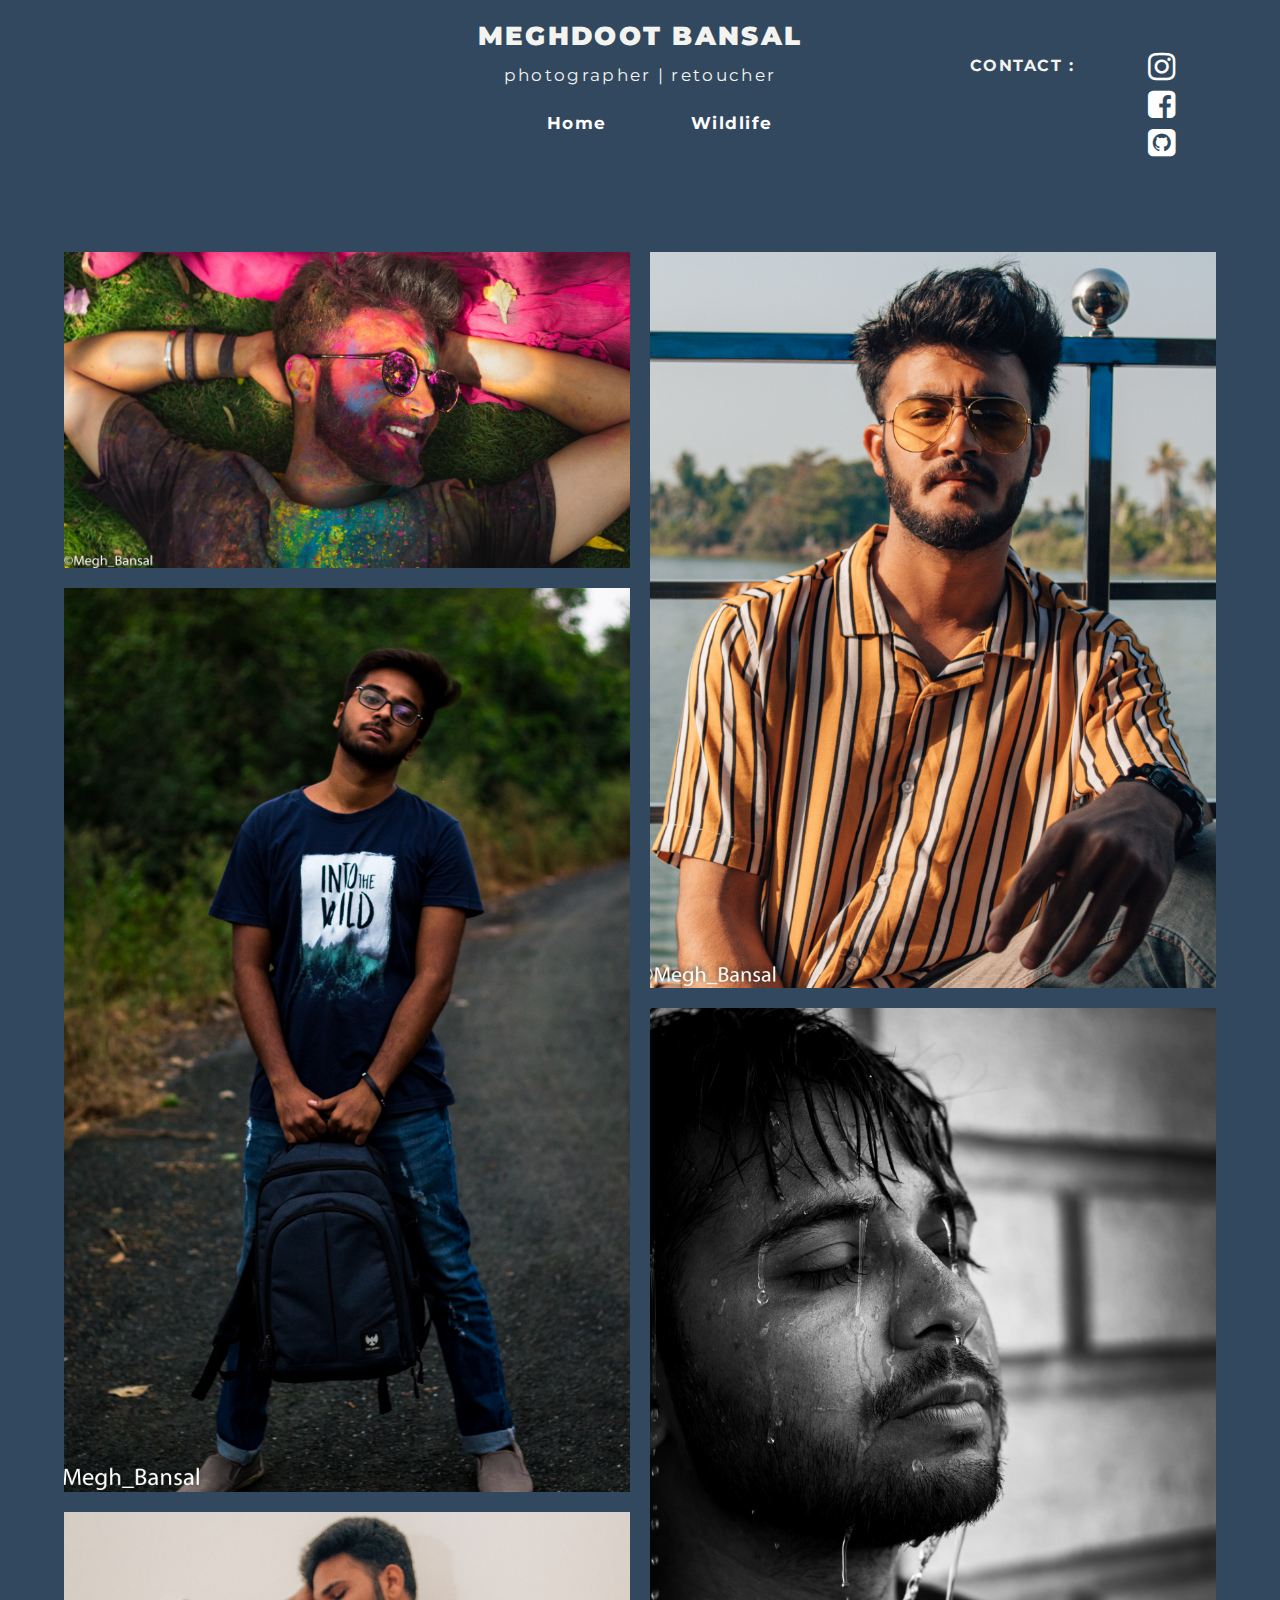
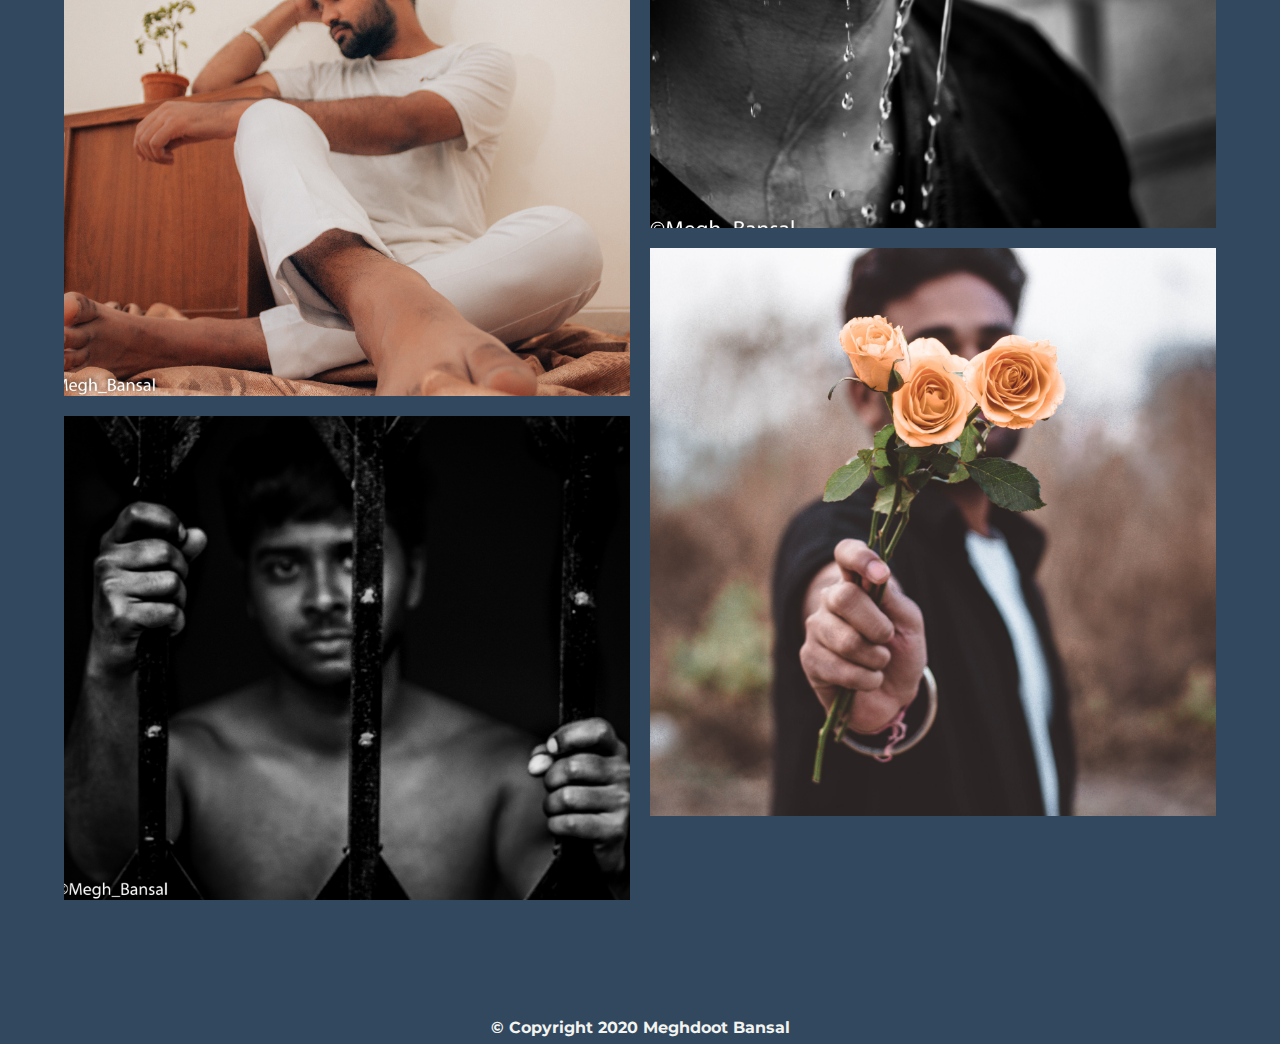
<file: portrait.html>
<!DOCTYPE html>
<html>
<head>
	<title>Portraits by Meghdoot Bansal</title>
	<link rel="stylesheet" type="text/css" href="CSS/style.css">
    <link href="https://fonts.googleapis.com/css?family=Montserrat:100" rel="stylesheet">
    <link href="https://stackpath.bootstrapcdn.com/font-awesome/4.7.0/css/font-awesome.min.css" rel="stylesheet">    

</head>
<body>
	<div class="heading1">
		<p1>
		    <strong>MEGHDOOT BANSAL</strong>
		</p1>
		<div class="heading2">
		    <p1>
		    	photographer | retoucher
		    </p1>
		</div>
	</div>
	<div class="container">
		    <p1>
		    	<strong>CONTACT : </strong>
		    </p1>
		    <div class="media">
			    <ul>
			    	<li><a href="https://www.instagram.com/megh_bansal/" target="_blank"><i class="fa fa-instagram fa-2x" ></i></a></li>
			    	<li><a href="https://www.facebook.com/megh.bansal.94" target="_blank"><i class="fa fa-facebook-square fa-2x"></i></a></li>
			    	<li><a href="https://github.com/MeghBansal" target="_blank"><i class="fa fa-github-square fa-2x"></i></a></li>
			    </ul>
			</div>
	    </div>
	    <div class="portal">
			<ul>
				<li><strong><a href="index.html" style="text-decoration: none;">Home</a></strong></li>
				<li><strong><a href="wildlife.html" style="text-decoration: none;">Wildlife</a></strong></li>
			</ul>
			
		</div>
		<div class="content">
			<div class="gallery">
				<figure class="gallery__item gallery__item--9">		
					<img src="images\IMG_09.jpg" class="gallery__img" alt="Gallery image 9">
				</figure>
				<figure class="gallery__item gallery__item--10">
					<img src="images\IMG_10.jpg" class="gallery__img" alt="Gallery image 10">
				</figure>
				<figure class="gallery__item gallery__item--11">
					<img src="images\IMG_11.jpg" class="gallery__img" alt="Gallery image 11">
			    </figure>
                <figure class="gallery__item gallery__item--12">
				    <img src="images\IMG_12.jpg" class="gallery__img" alt="Gallery image 12">
				</figure>
				<figure class="gallery__item gallery__item--13">
				    <img src="images\IMG_13.jpg" class="gallery__img" alt="Gallery image 13">
				</figure>
				<figure class="gallery__item gallery__item--14">
				    <img src="images\IMG_14.jpg" class="gallery__img" alt="Gallery image 14">
				</figure>
				<figure class="gallery__item gallery__item--15">
				    <img src="images\IMG_15.jpg" class="gallery__img" alt="Gallery image 15">
				</figure>
			</div>
		</div>
		<footer><strong>&copy; Copyright 2020 Meghdoot Bansal</strong></footer>


</body>
</html>
</file>
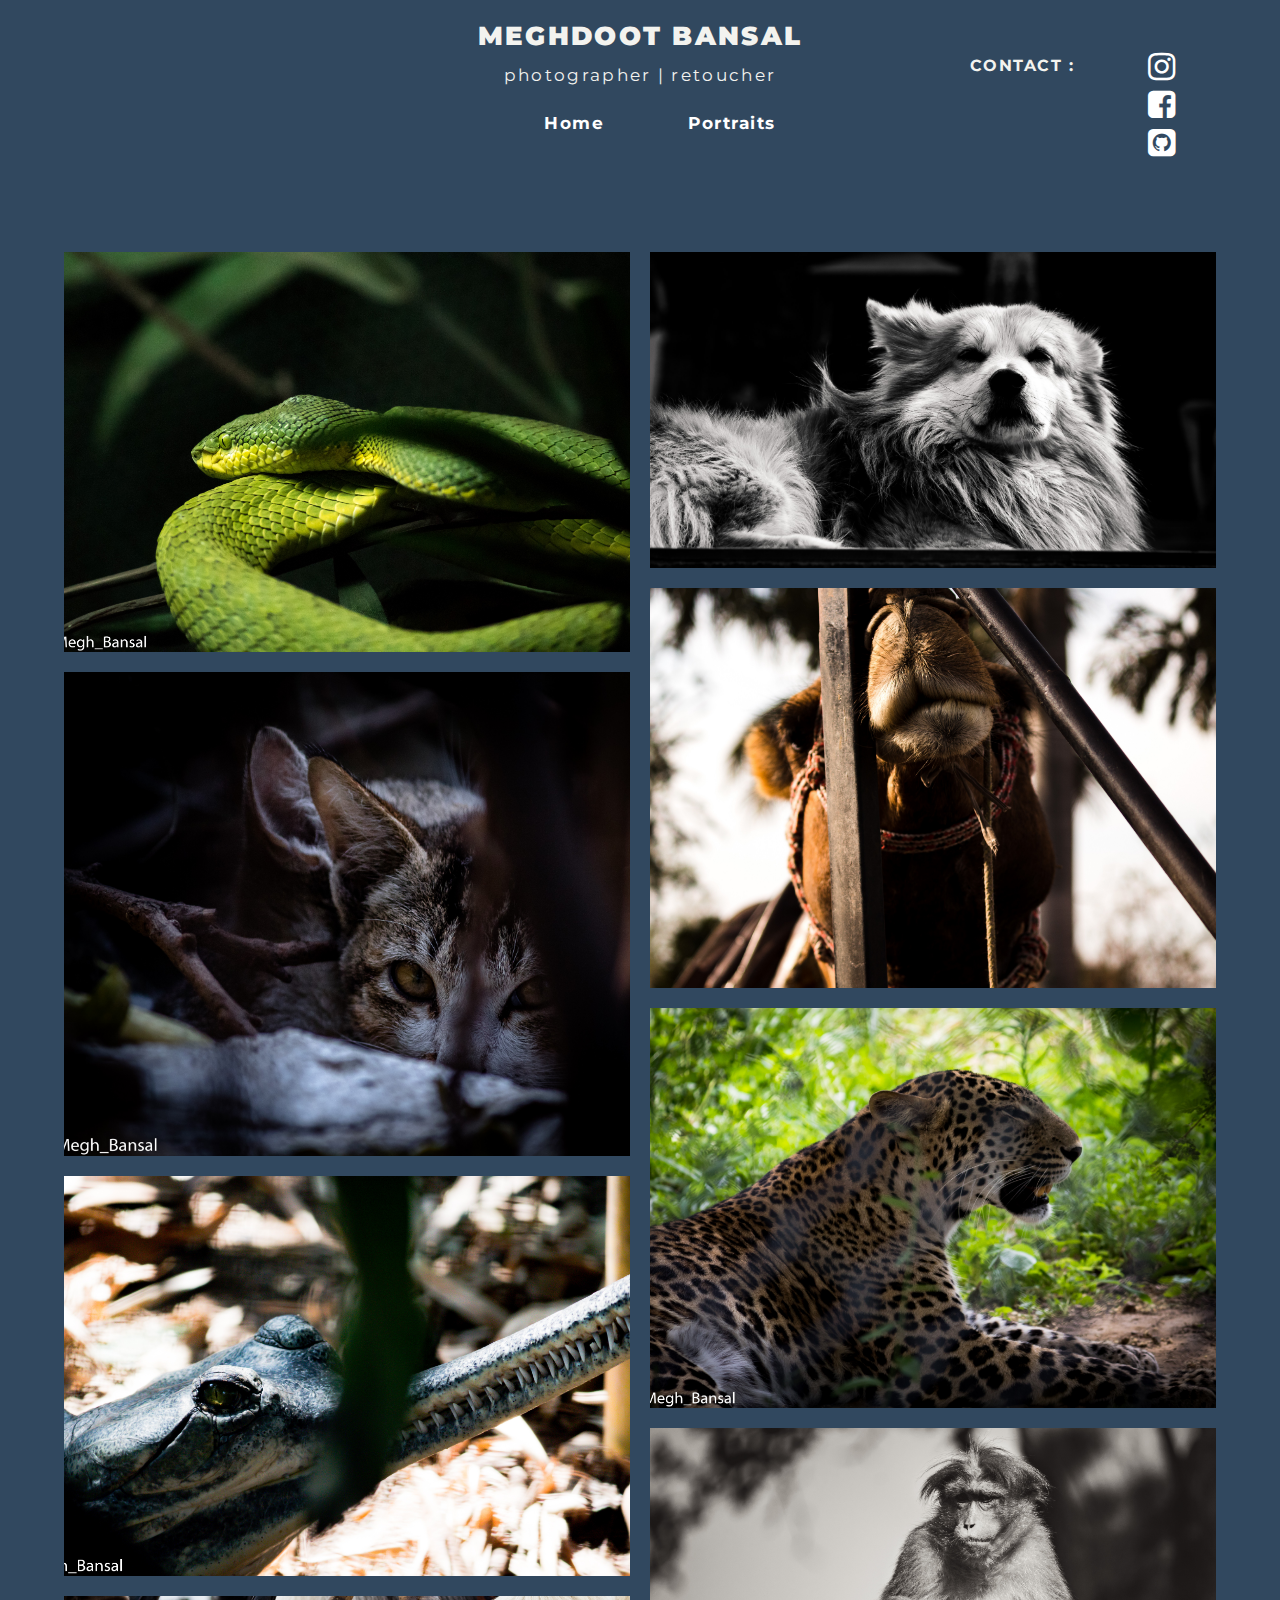
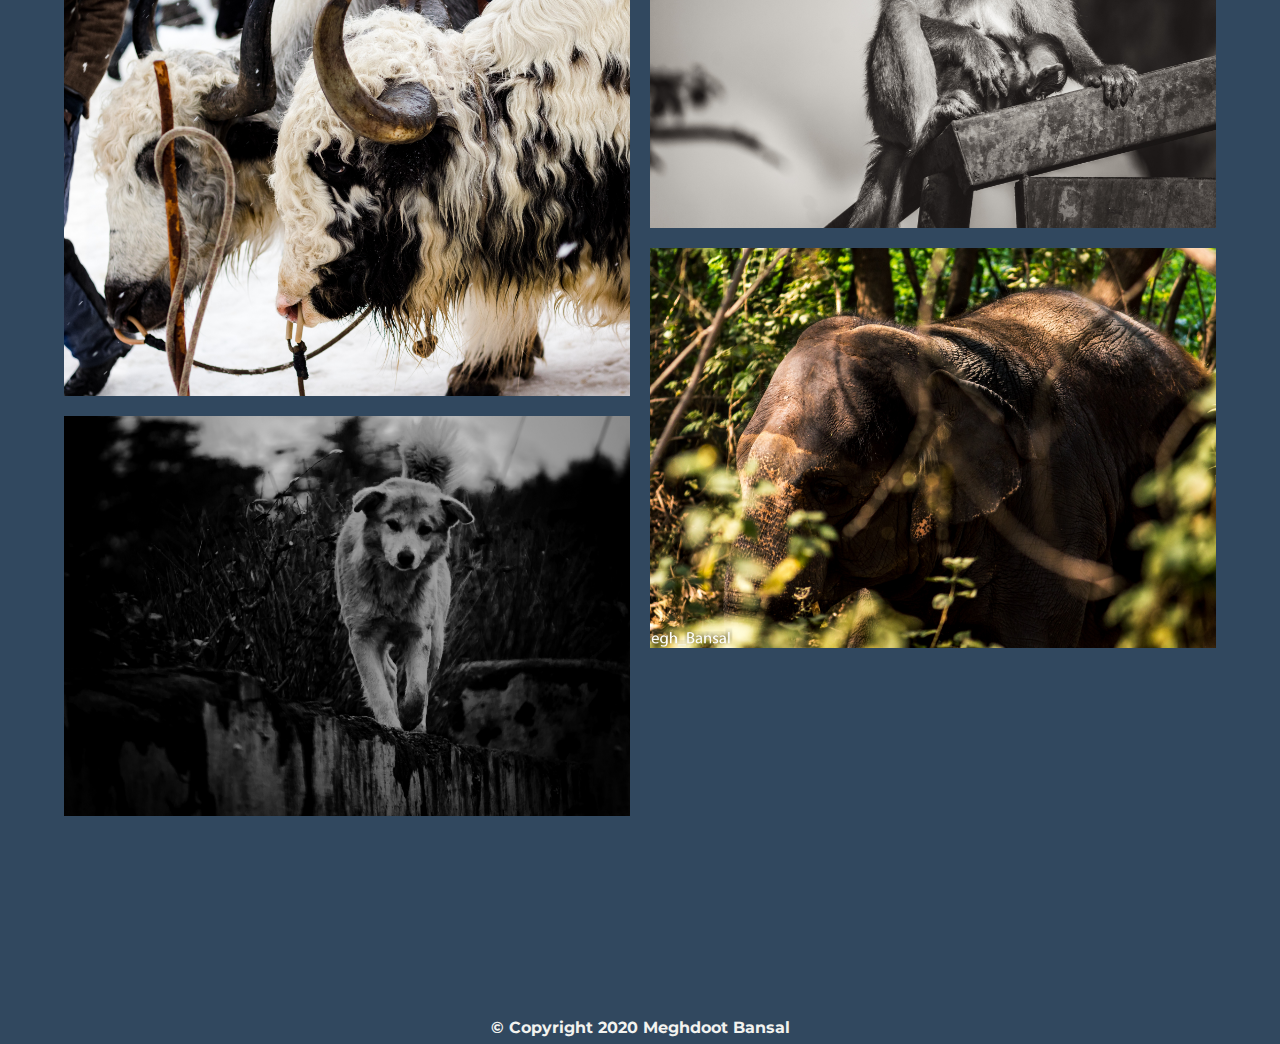
<file: wildlife.html>
<!DOCTYPE html>
<html>
<head>
	<title>Wildlife by Meghdoot Bansal</title>
	<link rel="stylesheet" type="text/css" href="CSS/style.css">
    <link href="https://fonts.googleapis.com/css?family=Montserrat:100" rel="stylesheet">
    <link href="https://stackpath.bootstrapcdn.com/font-awesome/4.7.0/css/font-awesome.min.css" rel="stylesheet">    

</head>
<body>
	<div class="heading1">
		<p1>
		    <strong>MEGHDOOT BANSAL</strong>
		</p1>
		<div class="heading2">
		    <p1>
		    	photographer | retoucher
		    </p1>
		</div>
	</div>
	<div class="container">
		    <p1>
		    	<strong>CONTACT : </strong>
		    </p1>
		    <div class="media">
			    <ul>
			    	<li><a href="https://www.instagram.com/megh_bansal/" target="_blank"><i class="fa fa-instagram fa-2x" ></i></a></li>
			    	<li><a href="https://www.facebook.com/megh.bansal.94" target="_blank"><i class="fa fa-facebook-square fa-2x"></i></a></li>
			    	<li><a href="https://github.com/MeghBansal" target="_blank"><i class="fa fa-github-square fa-2x"></i></a></li>
			    </ul>
			</div>
	    </div>
	    <div class="portal">
			<ul>
				<li><strong><a href="index.html" style="text-decoration: none;">Home</a></strong></li>
				<li><strong><a href="portrait.html" style="text-decoration: none;">Portraits</a></strong></li>
			</ul>
			
		</div>
		<div class="content">
			<div class="gallery">
				<figure class="gallery__item gallery__item--16">		
					<img src="images\IMG_16.jpg" class="gallery__img" alt="Gallery image 16">
				</figure>
				<figure class="gallery__item gallery__item--17">
					<img src="images\IMG_17.jpg" class="gallery__img" alt="Gallery image 17">
				</figure>
				<figure class="gallery__item gallery__item--18">
					<img src="images\IMG_18.jpg" class="gallery__img" alt="Gallery image 18">
			        </figure>
                                <figure class="gallery__item gallery__item--19">
				    <img src="images\IMG_19.jpg" class="gallery__img" alt="Gallery image 19">
				</figure>
				<figure class="gallery__item gallery__item--20">
				    <img src="images\IMG_20.jpg" class="gallery__img" alt="Gallery image 20">
				</figure>
				<figure class="gallery__item gallery__item--21">
				    <img src="images\IMG_21.jpg" class="gallery__img" alt="Gallery image 21">
				</figure>
				<figure class="gallery__item gallery__item--22">
				    <img src="images\IMG_22.jpg" class="gallery__img" alt="Gallery image 22">
				</figure>
				<figure class="gallery__item gallery__item--23">
				    <img src="images\IMG_23.jpg" class="gallery__img" alt="Gallery image 23">
				</figure>
				<figure class="gallery__item gallery__item--24">
				    <img src="images\IMG_24.jpg" class="gallery__img" alt="Gallery image 24">
				</figure>
				<figure class="gallery__item gallery__item--25">
				    <img src="images\IMG_25.jpg" class="gallery__img" alt="Gallery image 25">
				</figure>
			</div>
		</div>
		<footer><strong>&copy; Copyright 2020 Meghdoot Bansal</strong></footer>


</body>
</html>
</file>
<file: CSS/style.css>
*{
	margin: 0 ;
}
.heading1{
	text-align: center;
	padding-top: 10px;
	color: #f3f3ef;
	font-family: Montserrat;
	font-size: 2vw;
	font-weight: bold;
	letter-spacing: 0.09em;
	margin: .8%;

}
.heading2{
	font-size: 1.3vw;
	font-weight: 400;
	padding-top: 0.5%;
	padding-bottom: .5%;
}
.para1{
	text-align: center;
	padding-left: 10%;
	padding-right: 10%;
	padding-top: 0.9%;
	padding-bottom: 3.5%;
	font-size: 1.4vw;
	margin:.1%;
	word-spacing: 0.09em
}
.container {
	position:absolute;
    transition: .5s ease;
    top: 5.5%;
    left: 75%;
    letter-spacing: 0.09em;
    display: inline;
    padding-left: 10px;
    font-size: 1.25vw;
}
.media i{
	padding-left: 300%;
	padding-bottom: 10%;
	color: #fff;
}
.media ul{
	list-style: none;
	padding-left: 100px;
}
.media{
	position: absolute;
	top: 6%;
	left:2%;
}
i:hover{
	color: #4B0082;
	transition: .5s;
}
.portal{
	text-align: center;
}
.portal a{
	color: white;
	font-size: 1.3vw;
	letter-spacing: 0.09em;
	padding: 15px 40px;
	overflow: hidden;
	transition: 0.2s;
}
.portal li{
	display: inline;
}
.portal a:hover{
	color: #800080;
	transition: .5s;
}	
.gallery{
	padding-top: -4%;
	display: grid;
	grid-template-columns: repeat(8,1fr);
	grid-template-rows: repeat(27,5vw);
	grid-gap: 1.25rem;
	overflow: hidden;

 }
.content{	 
   width: 90%;
   margin: 7rem auto;
   margin-top: 7rem;

}
.gallery__img {
  width: 100%;
  height: 100%;
  object-fit: cover;
  display: block; 

} 

@media screen and (max-width: 480px){
	.heading1{
		font-size: 6vw;
		font-weight: bold;
		letter-spacing: 0.15em;

	}
	.heading2{
		font-size: 4vw;
		padding-top: 0px;
		letter-spacing: 0.1em;
	}	
	#alt_p{
		visibility: hidden;

	}
	.media ul{
		padding-left: 40px;

	}
	.media li{
		height: 20px;
	}
	.para1{
		font-size: 3vw;
		padding-top: 0;
		word-spacing: 0.02em;
		line-height: 1.5;
	}
	.portal li{
		text-decoration: none;
	}
	.portal a{
		padding: 10px 30px;
		font-size: 3vw;

	}
	.portal ul{
		padding-left: 0px;
	}
	#alt_content{
		margin-top: 20px;
	}
}

							/*For Home Page*/

.gallery__item--1{
	grid-column: 1/9;
	grid-row: 1/7;
}
.gallery__item--2{
	grid-column: 1/5;
	grid-row: 7/14;
}
.gallery__item--3{
	grid-column: 5/9;
	grid-row: 7/11;
}
.gallery__item--4{
	grid-column: 1/5;
	grid-row: 18/23;
}
.gallery__item--5{
	grid-column: 1/5;
	grid-row: 14/18;
}
.gallery__item--6{
	grid-column: 5/9;
	grid-row: 11/20;
}
.gallery__item--7{
	grid-column: 5/9;
	grid-row: 20/25;
}
.gallery__item--8{
	grid-column: 1/5;
	grid-row: 23/28;
}
/*.gallery__img:hover{
	filter: drop-shadow(4px 4px 6px gray);
	transform: scale(1.1);
}*/
							/*For Portraits Page */
.gallery__item--9{
	grid-column: 1/5;
	grid-row: 5/16;
}
.gallery__item--10{
	grid-column: 5/9;
	grid-row: 10/20;
}
.gallery__item--11{
	grid-column: 1/5;
	grid-row: 16/22;
}
.gallery__item--12{
	grid-column: 1/5;
	grid-row: 22/28;
}
.gallery__item--13{
	grid-column: 5/9;
	grid-row: 20/27;
}
.gallery__item--14{
	grid-column: 5/9;
	grid-row: 1/10;
}
.gallery__item--15{
	grid-column: 1/5;
	grid-row: 1/5;
}
 								/*For Wildlife Page */
.gallery__item--16{
	grid-column: 1/5;
	grid-row: 1/6;
}
.gallery__item--17{
	grid-column: 5/9;
	grid-row: 1/5;
}
.gallery__item--18{
	grid-column: 5/9;
	grid-row: 5/10;
}
.gallery__item--19{
	grid-column: 5/9;
	grid-row: 10/15;
}
.gallery__item--20{
	grid-column: 1/5;
	grid-row: 6/12;
}
.gallery__item--21{
	grid-column: 1/5;
	grid-row: 12/17;
}
.gallery__item--22{
	grid-column: 5/9;
	grid-row: 15/20;
}
.gallery__item--23{
	grid-column: 1/5;
	grid-row: 17/22;
}
.gallery__item--24{
	grid-column: 5/9;
	grid-row: 20/25;
}
.gallery__item--25{
	grid-column: 1/5;
	grid-row: 22/27;
}

body{
	background-color: #31485f;
	color: #f3f3ef;
	font-family: Montserrat;
	text-align: justify;
	line-height: 200%;
	margin: 0;
}

footer{
	text-align: center;
}
</file>
